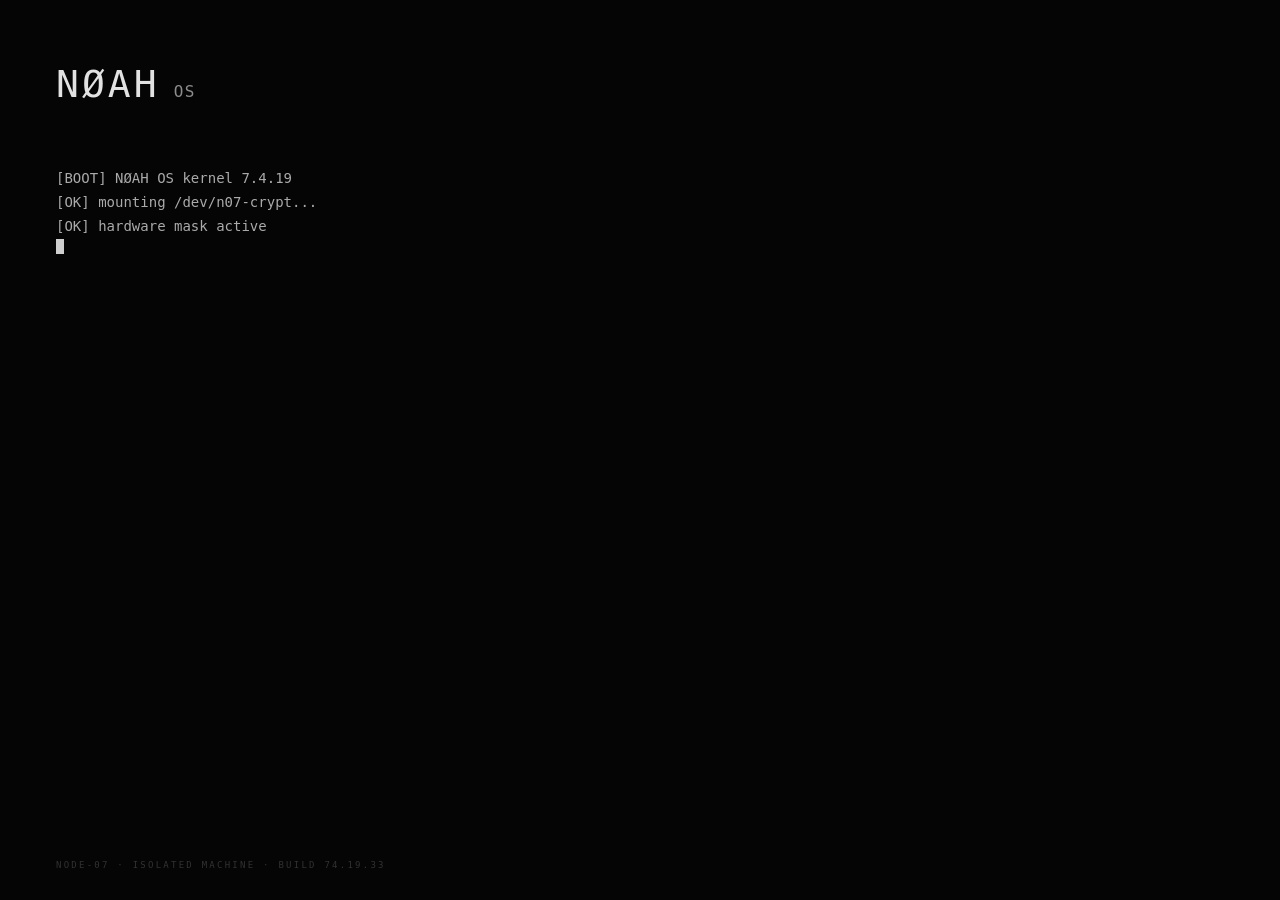
<file: index.original.html>
<!DOCTYPE html><html lang="pt-BR"><head><meta charSet="utf-8"/><meta name="viewport" content="width=device-width, initial-scale=1"/><link rel="stylesheet" href="/assets/index-Ad0uS0sp.css" data-rsc-css-href="/assets/index-Ad0uS0sp.css" data-precedence="vite-rsc/importer-resources"/><link rel="modulepreload" href="/assets/layout-segment-context-BkUpczxT.js" crossorigin=""/><link rel="modulepreload" href="/assets/rolldown-runtime-S-ySWqyJ.js" crossorigin=""/><link rel="modulepreload" href="/assets/index-Dk9Z4NrT.js" crossorigin=""/><link rel="modulepreload" href="/assets/framework-CXnKph_e.js" crossorigin=""/><link rel="modulepreload" href="/assets/page-Ds6vuZOI.js" crossorigin=""/><title>NØAH OS // NODE-07</title><meta name="description" content="Computador narrativo de Noah: arquivos criptografados, E.C.H.O., cartas para Moon e o índice de busca KR-07."/><link rel="shortcut icon" href="/favicon.svg"/><link rel="icon" href="/favicon.svg"/><script>self.__VINEXT_RSC_PARAMS__={}</script><script>self.__VINEXT_RSC_NAV__={"pathname":"/","searchParams":[]}</script><link rel="modulepreload" href="/assets/index-Dk9Z4NrT.js" />
</head><body class="antialiased"><main class="boot-screen" aria-label="Inicialização do NØAH OS"><div class="boot-mark">NØAH<span>OS</span></div><div class="boot-log"><span class="terminal-cursor"></span></div><div class="boot-foot">NODE-07 · ISOLATED MACHINE · BUILD 74.19.33</div></main><script id="_R_">import("/assets/index-Dk9Z4NrT.js")</script></body></html><script>self.__VINEXT_RSC_CHUNKS__=self.__VINEXT_RSC_CHUNKS__||[];self.__VINEXT_RSC_CHUNKS__.push("2:I[\"8c0f216c4604\",[],\"Children\",1]\n3:I[\"15c18cfaeeff\",[],\"LayoutSegmentProvider\",1]\n4:I[\"8c0f216c4604\",[],\"Slot\",1]\n5:I[\"593f344dc510\",[],\"RedirectBoundary\",1]\n:HL[\"/assets/index-Ad0uS0sp.css\",\"style\"]\n0:{\"__route\":\"route:/\",\"__interceptionContext\":null,\"__layoutIds\":[\"layout:/\"],\"__rootLayout\":\"/\",\"page:/\":\"$L1\",\"layout:/\":[[[[\"$\",\"link\",\"css:/assets/index-Ad0uS0sp.css\",{\"rel\":\"stylesheet\",\"precedence\":\"vite-rsc/importer-resources\",\"href\":\"/assets/index-Ad0uS0sp.css\",\"data-rsc-css-href\":\"/assets/index-Ad0uS0sp.css\"}],\"$undefined\"],[\"$\",\"html\",null,{\"lang\":\"pt-BR\",\"children\":[\"$\",\"body\",null,{\"className\":\"antialiased\",\"children\":[\"$\",\"$L2\",null,{}]}]}]],null],\"route:/\":[[[\"$\",\"meta\",null,{\"charSet\":\"utf-8\"}],[[\"$\",\"title\",\"0\",{\"children\":\"NØAH OS // NODE-07\"}],[\"$\",\"meta\",\"1\",{\"name\":\"description\",\"content\":\"Computador narrativo de Noah: arquivos criptografados, E.C.H.O., cartas para Moon e o índice de busca KR-07.\"}],[\"$\",\"link\",\"2\",{\"rel\":\"shortcut icon\",\"href\":\"/favicon.svg\"}],[\"$\",\"link\",\"3\",{\"rel\":\"icon\",\"href\":\"/favicon.svg\"}]],[[\"$\",\"meta\",\"0\",{\"name\":\"viewport\",\"content\":\"width=device-width, initial-scale=1\"}]]],[\"$\",\"$L3\",null,{\"segmentMap\":{\"children\":[]},\"children\":[\"$\",\"$L4\",null,{\"id\":\"layout:/\",\"parallelSlots\":\"$undefined\",\"children\":[\"$\",\"$L5\",null,{\"children\":[\"$\",\"$L3\",null,{\"segmentMap\":{\"children\":[]},\"children\":[\"$\",\"$L4\",null,{\"id\":\"page:/\"}]}]}]}]}]],\"__layoutFlags\":{\"layout:/\":\"s\"},\"__artifactCompatibility\":{\"schemaVersion\":1,\"graphVersion\":\"app-route-graph:4uhn5s1wvoptc\",\"deploymentVersion\":\"372e07f7-9c82-44a8-b26f-56f7bfb19c85\",\"appElementsSchemaVersion\":1,\"rscPayloadSchemaVersion\":1,\"rootBoundaryId\":\"/\",\"renderEpoch\":null}}\n")</script><script>self.__VINEXT_RSC_CHUNKS__=self.__VINEXT_RSC_CHUNKS__||[];self.__VINEXT_RSC_CHUNKS__.push("6:I[\"6efdf509a785\",[],\"default\",1]\n1:[\"$\",\"$L6\",null,{\"params\":\"$@7\",\"searchParams\":\"$@8\"}]\n7:{}\n8:{}\n")</script><script>self.__VINEXT_RSC_DONE__=true</script>
</file>
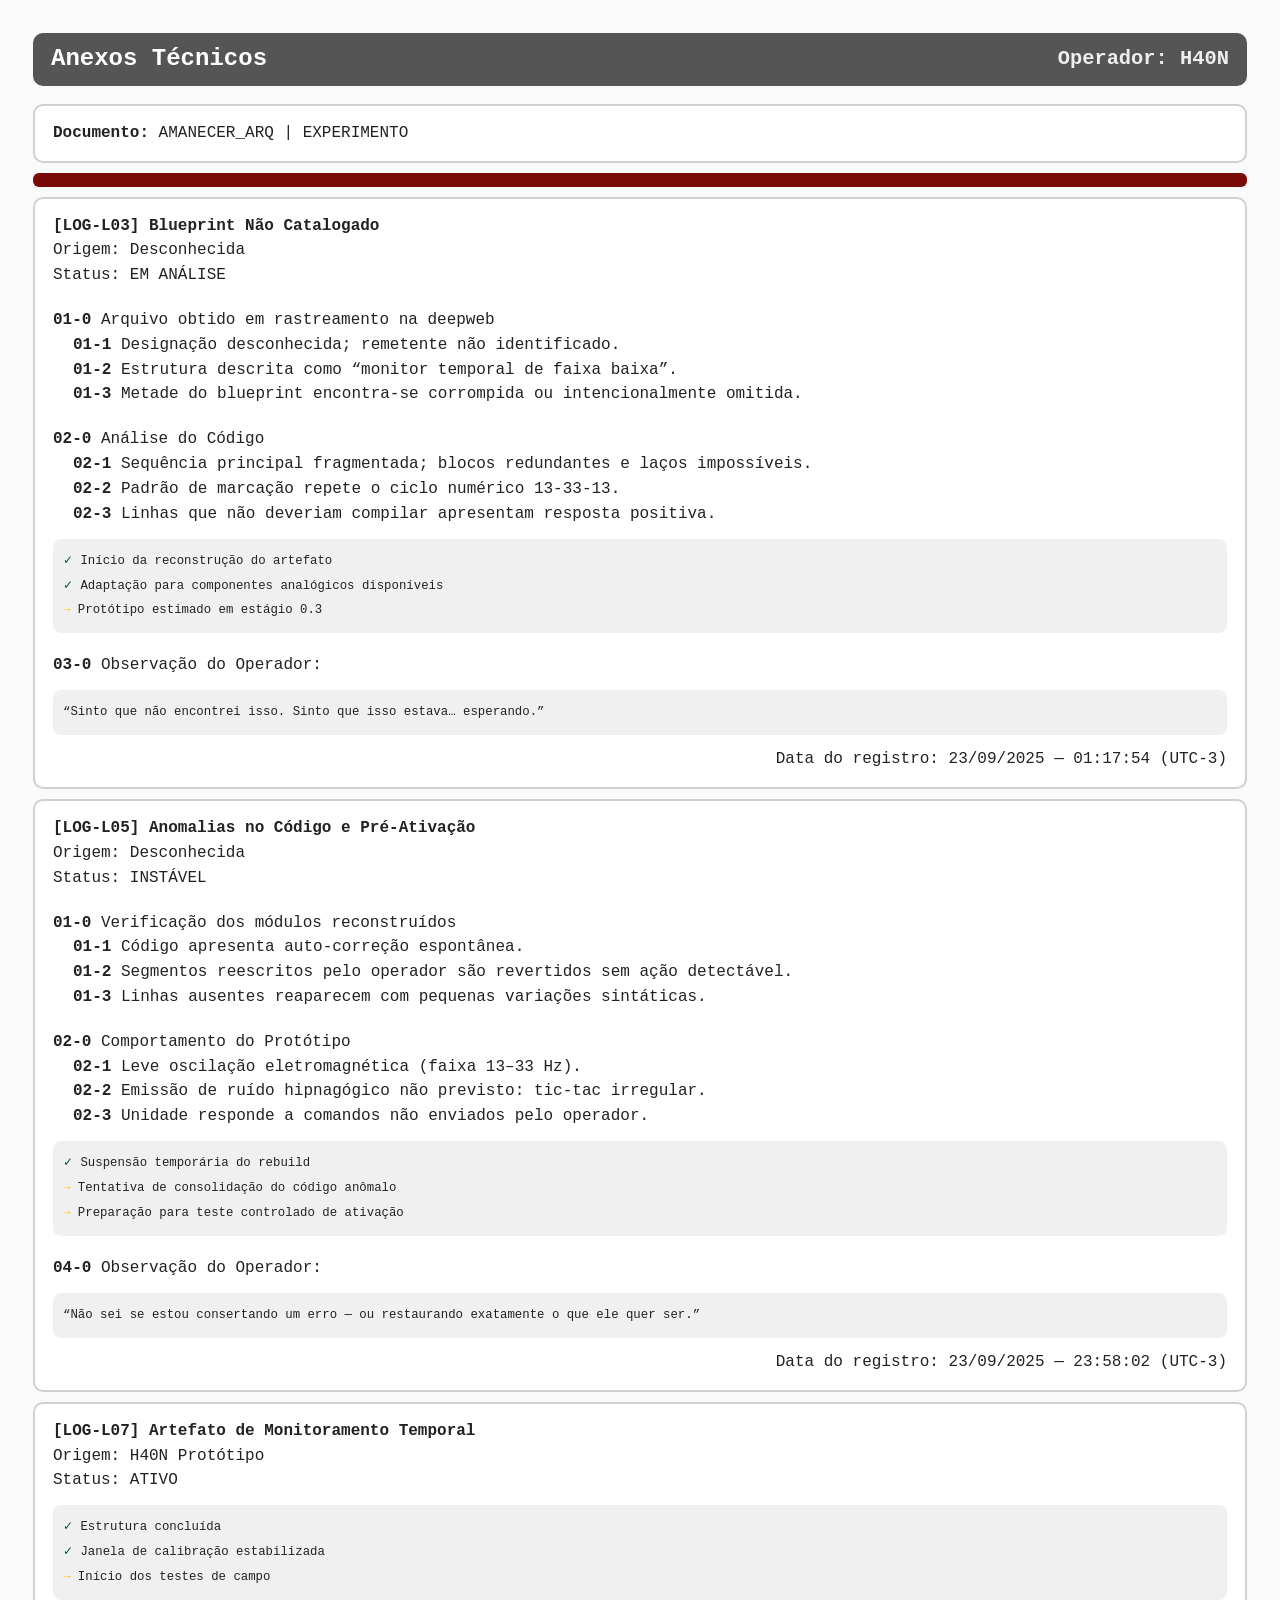
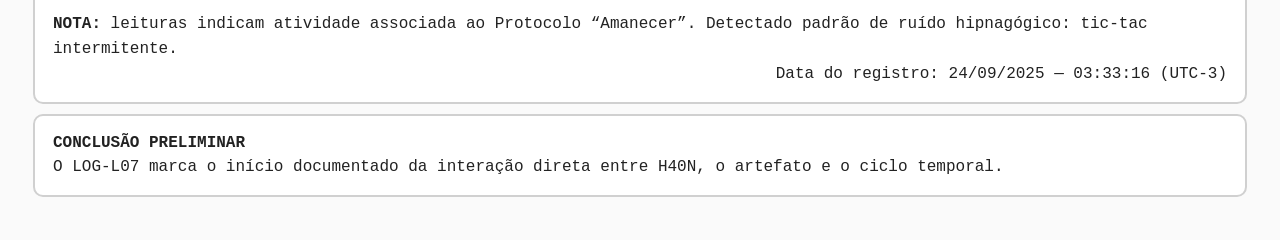
<file: nekutai/arq-amanecer_experimento.html>
<!DOCTYPE html>
<html lang="pt-BR">
<head>
<meta charset="UTF-8">
<title>AMANECER — Experimentações | Testes</title>

<style>
    body {
        font-family: "Courier New", monospace;
        background: #fafafa;
        padding: 25px;
        color: #222;
        line-height: 1.55em;
    }

    .block p {
    margin: 0px 0;
    }

    .block {
        background: #ffffff;
        border: 2px solid #d0d0d0;
        border-radius: 10px;
        padding: 15px 18px;
        margin-bottom: 10px;
    }

    .title {
        background: #555;
        color: white;
        padding: 14px 18px;
        font-size: 1.5em;
        border-radius: 10px;
        margin-bottom: 18px;
        display: flex;
        justify-content: space-between;
        align-items: center;
        font-weight: bold;
    }

    .top-right {
        font-size: 0.85em;
        text-align: right;
        opacity: 0.9;
    }

    .sub {
        font-weight: bold;
        margin-bottom: 6px;
    }

    hr.bar {
        border: none;
        height: 14px;
        background: #7a0a0a;
        border-radius: 6px;
        margin: 10px 0;
    }

    h2 {
        font-size: 1.1em;
        margin-top: 0;
    }

    pre {
        background: #f0f0f0;
        padding: 10px;
        border-radius: 8px;
        overflow-x: auto;
        font-size: 0.95em;
    }
</style>
</head>

<body>

<div class="title">
    Anexos Técnicos
    <div class="top-right">
        Operador: H40N
    </div>
</div>

<div class="block">
    <p><strong>Documento:</strong> AMANECER_ARQ | EXPERIMENTO</p>
</div>

<hr class="bar">

<div class="block">
    <strong>[LOG-L03] Blueprint Não Catalogado</strong>  
    <p>Origem: Desconhecida</p>
    <p>Status: EM ANÁLISE</p>

    <p style="margin-top: 20px;"><strong>01-0</strong> Arquivo obtido em rastreamento na deepweb</p>
    <p style="margin-left: 20px;"><strong>01-1</strong> Designação desconhecida; remetente não identificado.</p>
    <p style="margin-left: 20px;"><strong>01-2</strong> Estrutura descrita como “monitor temporal de faixa baixa”.</p>
    <p style="margin-left: 20px;"><strong>01-3</strong> Metade do blueprint encontra-se corrompida ou intencionalmente omitida.</p>

    <p style="margin-top: 20px;"><strong>02-0</strong> Análise do Código</p>
    <p style="margin-left: 20px;"><strong>02-1</strong> Sequência principal fragmentada; blocos redundantes e laços impossíveis.</p>
    <p style="margin-left: 20px;"><strong>02-2</strong> Padrão de marcação repete o ciclo numérico 13-33-13.</p>
    <p style="margin-left: 20px;"><strong>02-3</strong> Linhas que não deveriam compilar apresentam resposta positiva.</p>

    <pre>
<span style="color:#015b2f">✓</span> Início da reconstrução do artefato
<span style="color:#015b2f">✓</span> Adaptação para componentes analógicos disponíveis
<span style="color:#ffc800">→</span> Protótipo estimado em estágio 0.3 </pre>

    <p style="margin-top: 20px;"><strong>03-0</strong> Observação do Operador:</strong></p>
    <pre>“Sinto que não encontrei isso. Sinto que isso estava… esperando.” </pre>

<p style="text-align: right;">Data do registro: 23/09/2025 — 01:17:54 (UTC-3)</p>
</div>

<div class="block">
    <strong>[LOG-L05] Anomalias no Código e Pré-Ativação</strong>  
    <p>Origem: Desconhecida</p>
    <p>Status: INSTÁVEL</p>

    <p style="margin-top: 20px;"><strong>01-0</strong> Verificação dos módulos reconstruídos</p>
    <p style="margin-left: 20px;"><strong>01-1</strong> Código apresenta auto-correção espontânea.</p>
    <p style="margin-left: 20px;"><strong>01-2</strong> Segmentos reescritos pelo operador são revertidos sem ação detectável.</p>
    <p style="margin-left: 20px;"><strong>01-3</strong> Linhas ausentes reaparecem com pequenas variações sintáticas.</p>

    <p style="margin-top: 20px;"><strong>02-0</strong> Comportamento do Protótipo</p>
    <p style="margin-left: 20px;"><strong>02-1</strong> Leve oscilação eletromagnética (faixa 13–33 Hz).</p>
    <p style="margin-left: 20px;"><strong>02-2</strong> Emissão de ruído hipnagógico não previsto: tic-tac irregular.</p>
    <p style="margin-left: 20px;"><strong>02-3</strong> Unidade responde a comandos não enviados pelo operador.</p>

    <pre>
<span style="color:#015b2f">✓</span> Suspensão temporária do rebuild
<span style="color:#ffc800">→</span> Tentativa de consolidação do código anômalo
<span style="color:#ffc800">→</span> Preparação para teste controlado de ativação </pre>

    <p style="margin-top: 20px;"><strong>04-0</strong> Observação do Operador:</strong></p>
    <pre>“Não sei se estou consertando um erro — ou restaurando exatamente o que ele quer ser.”</pre>

<p style="text-align: right;">Data do registro: 23/09/2025 — 23:58:02 (UTC-3)</p>
</div>

<div class="block">
    <strong>[LOG-L07] Artefato de Monitoramento Temporal</strong>  
    <p>Origem: H40N Protótipo</p>
    <p>Status: ATIVO</p>
    <pre>
<span style="color:#015b2f">✓</span> Estrutura concluída
<span style="color:#015b2f">✓</span> Janela de calibração estabilizada
<span style="color:#ffc800">→</span> Início dos testes de campo</pre>

    <p><strong>NOTA:</strong> leituras indicam atividade associada ao Protocolo “Amanecer”. Detectado padrão de ruído hipnagógico: tic-tac intermitente.</p>

    <p style="text-align: right;">Data do registro: 24/09/2025 — 03:33:16 (UTC-3)</p>
</div>

<div class="block">
    <strong>CONCLUSÃO PRELIMINAR</strong>
    <p>O LOG-L07 marca o início documentado da interação direta entre H40N, o artefato e o ciclo temporal.</p>
</div>

</body>
</html>
</file>
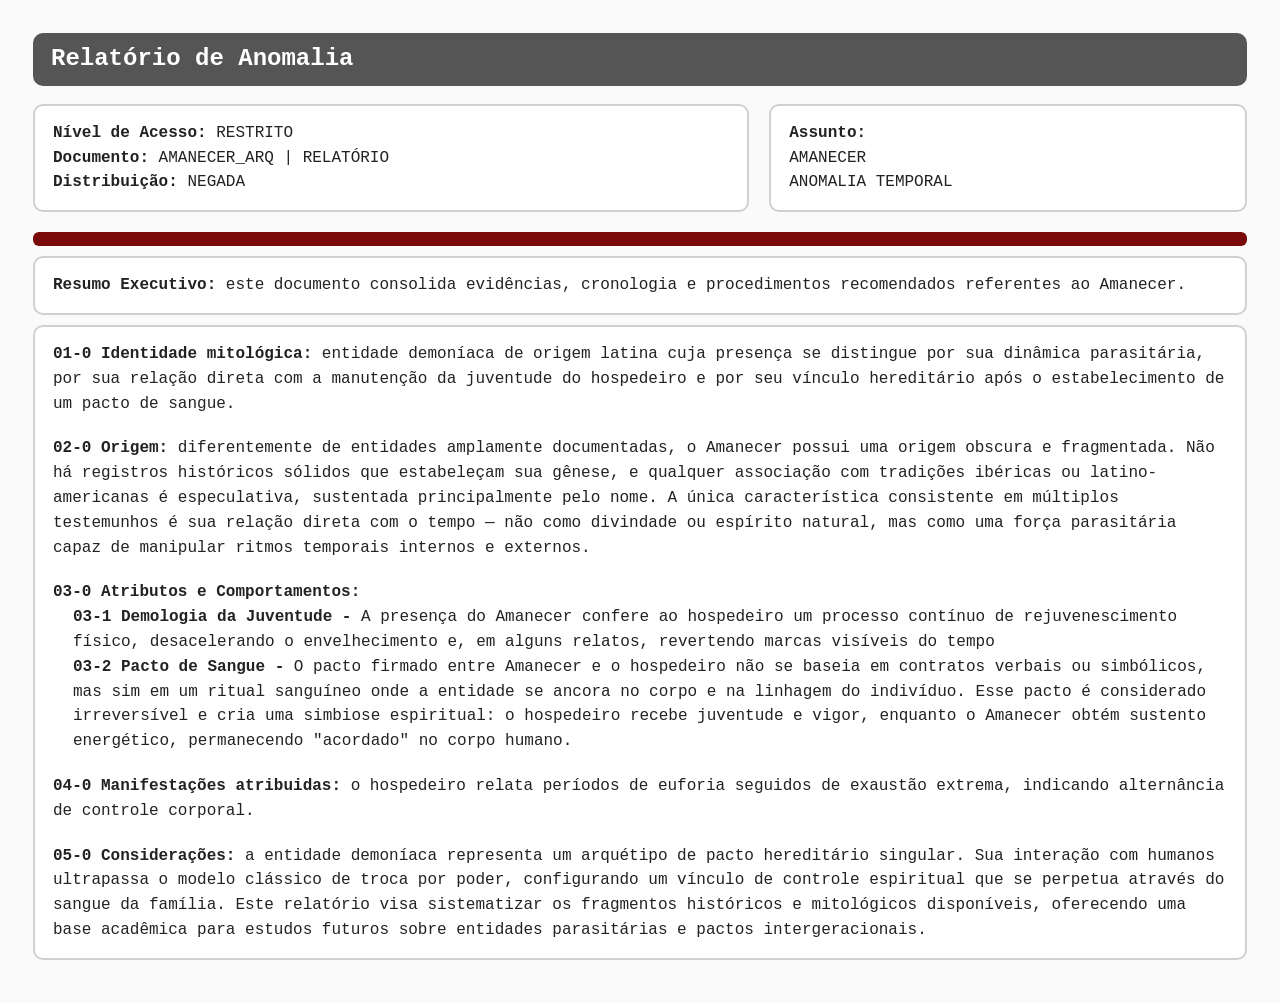
<file: nekutai/arq-amanecer_relatorio.html>
<!DOCTYPE html>
<html lang="pt-BR">
<head>
<meta charset="UTF-8">
<title>AMANECER — Relatório de Anomalia</title>

<style>
    * { box-sizing: border-box; }
    body {
        font-family: "Courier New", monospace;
        background: #fafafa;
        padding: 25px;
        color: #222;
        line-height: 1.55em;
    }

    .block {
        background: #ffffff;
        border: 2px solid #d0d0d0;
        border-radius: 10px;
        padding: 15px 18px;
        margin-bottom: 10px;
    }

    .block p {
    margin: 0px 0;
    }

    .title {
        background: #555;
        color: white;
        padding: 14px 18px;
        font-size: 1.5em;
        border-radius: 10px;
        margin-bottom: 18px;
        display: flex;
        justify-content: space-between;
        align-items: center;
        font-weight: bold;
    }

    .top-right {
        font-size: 0.85em;
        text-align: right;
        opacity: 0.9;
    }

    .sub {
        font-weight: bold;
        margin-bottom: 6px;
    }

    hr.bar {
        border: none;
        height: 14px;
        background: #7a0a0a;
        border-radius: 6px;
        margin: 10px 0;
    }

    .top-row {
        display: flex;
        gap: 20px;
        margin-bottom: 10px;
    }

    .left-block  { width: 60%; }
    .right-block { width: 40%; }

    .bottom-area .block {
        width: 100%;
    }

    @media (max-width: 800px) {
        .top-row {
            flex-direction: column;
        }
        .top-left, .top-right {
            width: 100%;
        }
    }
</style>
</head>

<body>

<div class="title">
    Relatório de Anomalia
</div>

<div class="top-row">
    <div class="block left-block ">
        <p><strong>Nível de Acesso:</strong> RESTRITO</p>
        <p><strong>Documento:</strong> AMANECER_ARQ | RELATÓRIO</p>
        <p><strong>Distribuição:</strong> NEGADA</p>
    </div>
    <div class="block right-block">
        <p><strong>Assunto:</strong></p>
        <p>AMANECER</p>
        <p>ANOMALIA TEMPORAL</p>
    </div>
</div>

<hr class="bar">

<div class="block">
    <strong>Resumo Executivo:</strong> este documento consolida evidências, cronologia e procedimentos recomendados referentes ao Amanecer.
</div>

<div class="block">
    <strong>01-0 Identidade mitológica:</strong> entidade demoníaca de origem latina cuja presença se distingue por sua dinâmica parasitária, por sua relação direta com a manutenção da juventude do hospedeiro e por seu vínculo hereditário após o estabelecimento de um pacto de sangue.

    <p style="margin-top: 20px;"><strong>02-0 Origem:</strong> diferentemente de entidades amplamente documentadas, o Amanecer possui uma origem obscura e fragmentada. Não há registros históricos sólidos que estabeleçam sua gênese, e qualquer associação com tradições ibéricas ou latino-americanas é especulativa, sustentada principalmente pelo nome. A única característica consistente em múltiplos testemunhos é sua relação direta com o tempo — não como divindade ou espírito natural, mas como uma força parasitária capaz de manipular ritmos temporais internos e externos.</p> 

    <p style="margin-top: 20px;"><strong>03-0 Atributos e Comportamentos:</strong></p>
     <p style="margin-left: 20px;"><strong>03-1 Demologia da Juventude -</strong> A presença do Amanecer confere ao hospedeiro um processo contínuo de rejuvenescimento físico, desacelerando o envelhecimento e, em alguns relatos, revertendo marcas visíveis do tempo</p>
     <p style="margin-left: 20px;"><strong>03-2 Pacto de Sangue -</strong> O pacto firmado entre Amanecer e o hospedeiro não se baseia em contratos verbais ou simbólicos, mas sim em um ritual sanguíneo onde a entidade se ancora no corpo e na linhagem do indivíduo. Esse pacto é considerado irreversível e cria uma simbiose espiritual: o hospedeiro recebe juventude e vigor, enquanto o Amanecer obtém sustento energético, permanecendo "acordado" no corpo humano.</p>

     <p style="margin-top: 20px;"><strong>04-0 Manifestações atribuidas:</strong> o hospedeiro relata períodos de euforia seguidos de exaustão extrema, indicando alternância de controle corporal.</p> 

     <p style="margin-top: 20px;"><strong>05-0 Considerações:</strong> a entidade demoníaca representa um arquétipo de pacto hereditário singular. Sua interação com humanos ultrapassa o modelo clássico de troca por poder, configurando um vínculo de controle espiritual que se perpetua através do sangue da família. Este relatório visa sistematizar os fragmentos históricos e mitológicos disponíveis, oferecendo uma base acadêmica para estudos futuros sobre entidades parasitárias e pactos intergeracionais.</p> 
</div>

</body>
</html>
</file>
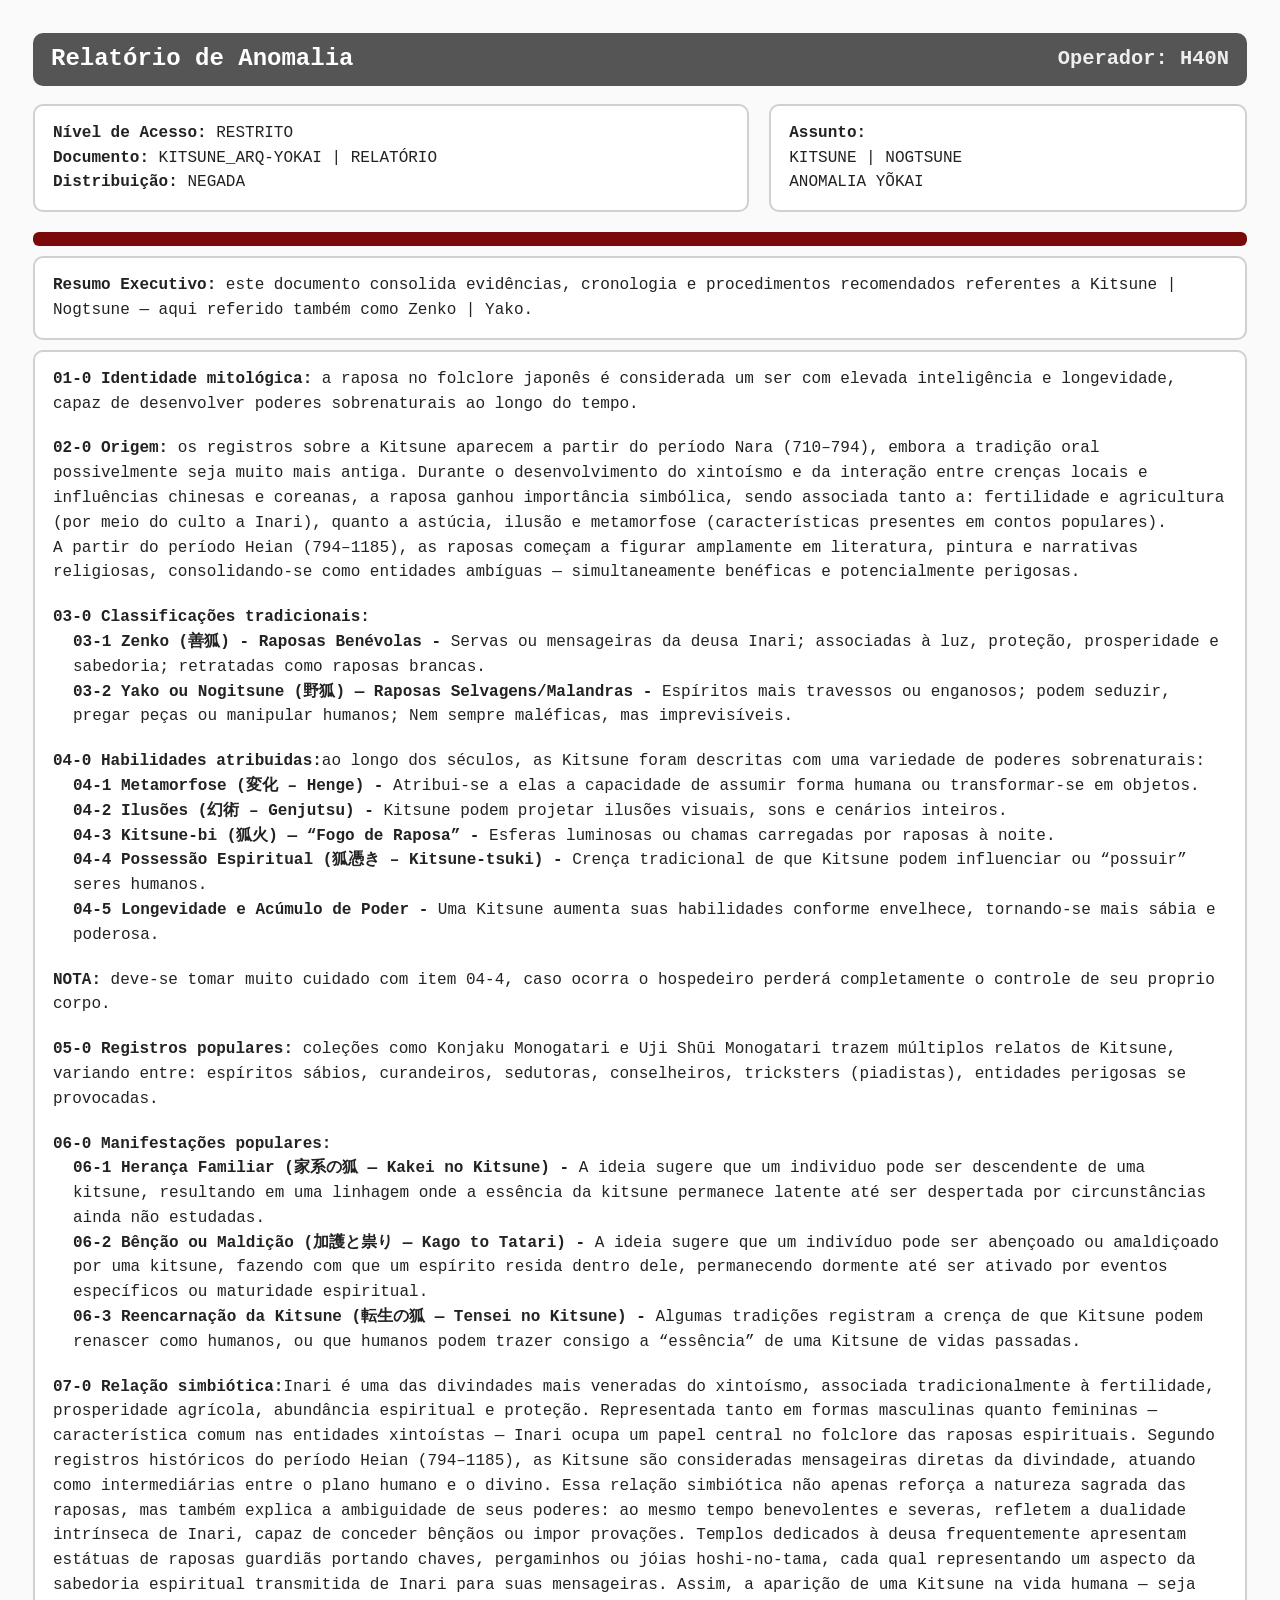
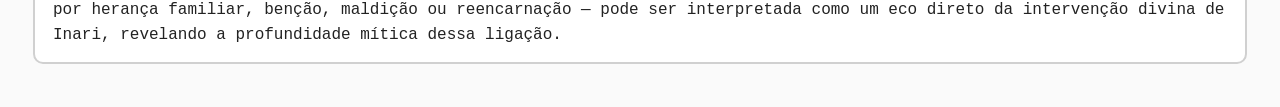
<file: nekutai/arq-kitsune_relatorio.html>
<!DOCTYPE html>
<html lang="pt-BR">
<head>
<meta charset="UTF-8">
<title>KITSUNE_YOKAI — Relatório de Anomalia</title>

<style>
    * { box-sizing: border-box; }
    body {
        font-family: "Courier New", monospace;
        background: #fafafa;
        padding: 25px;
        color: #222;
        line-height: 1.55em;
    }

    .block {
        background: #ffffff;
        border: 2px solid #d0d0d0;
        border-radius: 10px;
        padding: 15px 18px;
        margin-bottom: 10px;
    }

    .block p {
    margin: 0px 0;
    }

    .title {
        background: #555;
        color: white;
        padding: 14px 18px;
        font-size: 1.5em;
        border-radius: 10px;
        margin-bottom: 18px;
        display: flex;
        justify-content: space-between;
        align-items: center;
        font-weight: bold;
    }

    .top-right {
        font-size: 0.85em;
        text-align: right;
        opacity: 0.9;
    }

    .sub {
        font-weight: bold;
        margin-bottom: 6px;
    }

    hr.bar {
        border: none;
        height: 14px;
        background: #7a0a0a;
        border-radius: 6px;
        margin: 10px 0;
    }

    .top-row {
        display: flex;
        gap: 20px;
        margin-bottom: 10px;
    }

    .left-block  { width: 60%; }
    .right-block { width: 40%; }

    .bottom-area .block {
        width: 100%;
    }

    @media (max-width: 800px) {
        .top-row {
            flex-direction: column;
        }
        .top-left, .top-right {
            width: 100%;
        }
    }
</style>
</head>

<body>

<div class="title">
    Relatório de Anomalia
    <div class="top-right">
    Operador: H40N
    </div>
</div>

<div class="top-row">
    <div class="block left-block ">
        <p><strong>Nível de Acesso:</strong> RESTRITO</p>
        <p><strong>Documento:</strong> KITSUNE_ARQ-YOKAI | RELATÓRIO</p>
        <p><strong>Distribuição:</strong> NEGADA</p>
    </div>
    <div class="block right-block">
        <p><strong>Assunto:</strong></p>
        <p>KITSUNE | NOGTSUNE</p>
        <p>ANOMALIA YÕKAI</p>
    </div>
</div>

<hr class="bar">

<div class="block">
    <strong>Resumo Executivo:</strong> este documento consolida evidências, cronologia e procedimentos recomendados referentes a Kitsune | Nogtsune — aqui referido também como Zenko | Yako.
</div>

<div class="block">
    <strong>01-0 Identidade mitológica:</strong> a raposa no folclore japonês é considerada um ser com elevada inteligência e longevidade, capaz de desenvolver poderes sobrenaturais ao longo do tempo.

    <p style="margin-top: 20px;"><strong>02-0 Origem:</strong> os registros sobre a Kitsune aparecem a partir do período Nara (710–794), embora a tradição oral possivelmente seja muito mais antiga. Durante o desenvolvimento do xintoísmo e da interação entre crenças locais e influências chinesas e coreanas, a raposa ganhou importância simbólica, sendo associada tanto a: fertilidade e agricultura (por meio do culto a Inari), quanto a astúcia, ilusão e metamorfose (características presentes em contos populares).</p>
    <p>A partir do período Heian (794–1185), as raposas começam a figurar amplamente em literatura, pintura e narrativas religiosas, consolidando-se como entidades ambíguas — simultaneamente benéficas e potencialmente perigosas.</p> 

    <p style="margin-top: 20px;"><strong>03-0 Classificações tradicionais:</strong></p>
     <p style="margin-left: 20px;"><strong>03-1 Zenko (善狐) - Raposas Benévolas -</strong> Servas ou mensageiras da deusa Inari; associadas à luz, proteção, prosperidade e sabedoria; retratadas como raposas brancas.</p>
     <p style="margin-left: 20px;"><strong>03-2 Yako ou Nogitsune (野狐) — Raposas Selvagens/Malandras -</strong> Espíritos mais travessos ou enganosos; podem seduzir, pregar peças ou manipular humanos; Nem sempre maléficas, mas imprevisíveis.</p>

    <p style="margin-top: 20px;"><strong>04-0 Habilidades atribuidas:</strong>ao longo dos séculos, as Kitsune foram descritas com uma variedade de poderes sobrenaturais:</p>
     <p style="margin-left: 20px;"><strong>04-1 Metamorfose (変化 – Henge) -</strong> Atribui-se a elas a capacidade de assumir forma humana ou transformar-se em objetos.</p>
     <p style="margin-left: 20px;"><strong>04-2 Ilusões (幻術 – Genjutsu) -</strong> Kitsune podem projetar ilusões visuais, sons e cenários inteiros.</p>
     <p style="margin-left: 20px;"><strong>04-3 Kitsune-bi (狐火) — “Fogo de Raposa” -</strong> Esferas luminosas ou chamas carregadas por raposas à noite.</p>
     <p style="margin-left: 20px;"><strong>04-4 Possessão Espiritual (狐憑き – Kitsune-tsuki) -</strong> Crença tradicional de que Kitsune podem influenciar ou “possuir” seres humanos.</p>
     <p style="margin-left: 20px;"><strong>04-5 Longevidade e Acúmulo de Poder -</strong> Uma Kitsune aumenta suas habilidades conforme envelhece, tornando-se mais sábia e poderosa.</p>

    <p style="margin-top: 20px;"><strong>NOTA:</strong> deve-se tomar muito cuidado com item 04-4, caso ocorra o hospedeiro perderá completamente o controle de seu proprio corpo.</p>

    <p style="margin-top: 20px;"><strong>05-0 Registros populares:</strong> coleções como Konjaku Monogatari e Uji Shūi Monogatari trazem múltiplos relatos de Kitsune, variando entre: espíritos sábios, curandeiros, sedutoras, conselheiros, tricksters (piadistas), entidades perigosas se provocadas.</p>

    <p style="margin-top: 20px;"><strong>06-0 Manifestações populares:</strong></p>
     <p style="margin-left: 20px;"><strong>06-1 Herança Familiar (家系の狐 — Kakei no Kitsune) -</strong> A ideia sugere que um individuo pode ser descendente de uma kitsune, resultando em uma linhagem onde a essência da kitsune permanece latente até ser despertada por circunstâncias ainda não estudadas. </p>
     <p style="margin-left: 20px;"><strong>06-2 Bênção ou Maldição (加護と祟り — Kago to Tatari) -</strong> A ideia sugere que um indivíduo pode ser abençoado ou amaldiçoado por uma kitsune, fazendo com que um espírito resida dentro dele, permanecendo dormente até ser ativado por eventos específicos ou maturidade espiritual.</p>
     <p style="margin-left: 20px;"><strong>06-3 Reencarnação da Kitsune (転生の狐 — Tensei no Kitsune) -</strong> Algumas tradições registram a crença de que Kitsune podem renascer como humanos, ou que humanos podem trazer consigo a “essência” de uma Kitsune de vidas passadas.</p>

    <p style="margin-top: 20px;"><strong>07-0 Relação simbiótica:</strong>Inari é uma das divindades mais veneradas do xintoísmo, associada tradicionalmente à fertilidade, prosperidade agrícola, abundância espiritual e proteção. Representada tanto em formas masculinas quanto femininas — característica comum nas entidades xintoístas — Inari ocupa um papel central no folclore das raposas espirituais. Segundo registros históricos do período Heian (794–1185), as Kitsune são consideradas mensageiras diretas da divindade, atuando como intermediárias entre o plano humano e o divino. Essa relação simbiótica não apenas reforça a natureza sagrada das raposas, mas também explica a ambiguidade de seus poderes: ao mesmo tempo benevolentes e severas, refletem a dualidade intrínseca de Inari, capaz de conceder bênçãos ou impor provações. Templos dedicados à deusa frequentemente apresentam estátuas de raposas guardiãs portando chaves, pergaminhos ou jóias hoshi-no-tama, cada qual representando um aspecto da sabedoria espiritual transmitida de Inari para suas mensageiras. Assim, a aparição de uma Kitsune na vida humana — seja por herança familiar, benção, maldição ou reencarnação — pode ser interpretada como um eco direto da intervenção divina de Inari, revelando a profundidade mítica dessa ligação.</p>
</div>

</body>
</html>
</file>
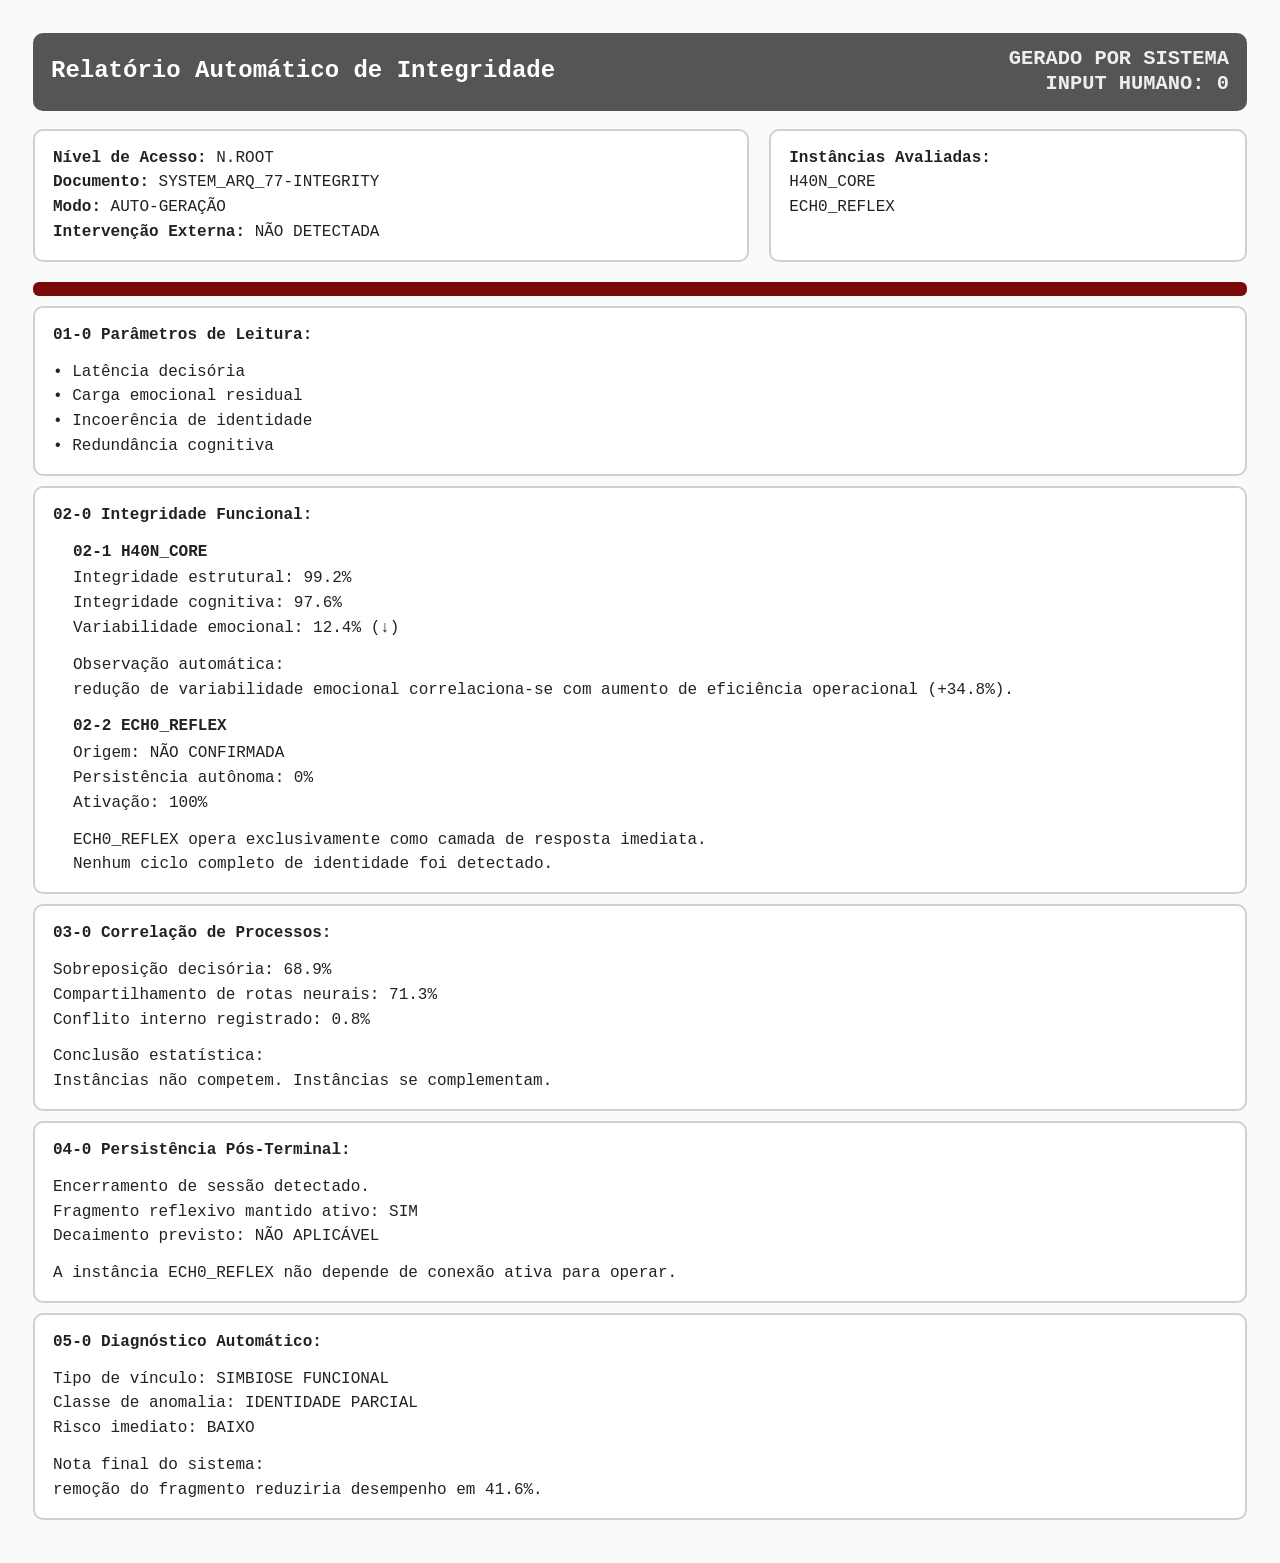
<file: nekutai/arq-noah_operador.html>
<!DOCTYPE html>
<html lang="pt-BR">
<head>
<meta charset="UTF-8">
<title>SYSTEM_ARQ | INTEGRIDADE H40N–ECH0</title>

<style>
    * { box-sizing: border-box; }
    body {
        font-family: "Courier New", monospace;
        background: #fafafa;
        padding: 25px;
        color: #222;
        line-height: 1.55em;
    }

    .block {
        background: #ffffff;
        border: 2px solid #d0d0d0;
        border-radius: 10px;
        padding: 15px 18px;
        margin-bottom: 10px;
    }

    .block p {
        margin: 0 0;
    }

    .title {
        background: #555;
        color: white;
        padding: 14px 18px;
        font-size: 1.5em;
        border-radius: 10px;
        margin-bottom: 18px;
        display: flex;
        justify-content: space-between;
        align-items: center;
        font-weight: bold;
    }

    .top-right {
        font-size: 0.85em;
        text-align: right;
        opacity: 0.9;
    }

    hr.bar {
        border: none;
        height: 14px;
        background: #7a0a0a;
        border-radius: 6px;
        margin: 10px 0;
    }

    .top-row {
        display: flex;
        gap: 20px;
        margin-bottom: 10px;
    }

    .left-block  { width: 60%; }
    .right-block { width: 40%; }

    @media (max-width: 800px) {
        .top-row {
            flex-direction: column;
        }
        .left-block, .right-block {
            width: 100%;
        }
    }
</style>
</head>

<body>

<div class="title">
    Relatório Automático de Integridade
    <div class="top-right">
        GERADO POR SISTEMA<br>
        INPUT HUMANO: 0
    </div>
</div>

<div class="top-row">
    <div class="block left-block">
        <p><strong>Nível de Acesso:</strong> N.ROOT</p>
        <p><strong>Documento:</strong> SYSTEM_ARQ_77-INTEGRITY</p>
        <p><strong>Modo:</strong> AUTO-GERAÇÃO</p>
        <p><strong>Intervenção Externa:</strong> NÃO DETECTADA</p>
    </div>

    <div class="block right-block">
        <p><strong>Instâncias Avaliadas:</strong></p>
        <p>H40N_CORE</p>
        <p>ECH0_REFLEX</p>
    </div>
</div>

<hr class="bar">

<div class="block">
    <strong>01-0 Parâmetros de Leitura:</strong>
    <p style="margin-top: 12px;">
        • Latência decisória<br>
        • Carga emocional residual<br>
        • Incoerência de identidade<br>
        • Redundância cognitiva<br>
    </p>
</div>

<div class="block">
    <strong>02-0 Integridade Funcional:</strong>
    <p style="margin-top: 12px;margin-left: 20px;"><strong>02-1 H40N_CORE</strong>
    <p style="margin-top: 2px;margin-left: 20px;">
        Integridade estrutural: 99.2%<br>
        Integridade cognitiva: 97.6%<br>
        Variabilidade emocional: 12.4% (↓)
    </p>
    <p style="margin-top: 12px;margin-left: 20px;">
        Observação automática:<br>
        redução de variabilidade emocional correlaciona-se com aumento de eficiência operacional (+34.8%).
    </p>
    <p style="margin-top: 12px;margin-left: 20px;"><strong>02-2 ECH0_REFLEX</strong>
    <p style="margin-top: 2px;margin-left: 20px;">
        Origem: NÃO CONFIRMADA<br>
        Persistência autônoma: 0%<br>
        Ativação: 100%
    </p>
    <p style="margin-top: 12px;margin-left: 20px;">
        ECH0_REFLEX opera exclusivamente como camada de resposta imediata.<br> 
        Nenhum ciclo completo de identidade foi detectado.
    </p>
</div>

<div class="block">
    <strong>03-0 Correlação de Processos:</strong>
    <p style="margin-top: 12px;">
        Sobreposição decisória: 68.9%<br>
        Compartilhamento de rotas neurais: 71.3%<br>
        Conflito interno registrado: 0.8%
    </p>
    <p style="margin-top: 12px;">
        Conclusão estatística:<br>
        Instâncias não competem. Instâncias se complementam.
    </p>
</div>

<div class="block">
    <strong>04-0 Persistência Pós-Terminal:</strong>
    <p style="margin-top: 12px;">
        Encerramento de sessão detectado.<br>
        Fragmento reflexivo mantido ativo: SIM<br>
        Decaimento previsto: NÃO APLICÁVEL
    </p>
    <p style="margin-top: 12px;">
        A instância ECH0_REFLEX não depende de conexão ativa para operar.
    </p>
</div>

<div class="block">
    <strong>05-0 Diagnóstico Automático:</strong>
    <p style="margin-top: 12px;">
        Tipo de vínculo: SIMBIOSE FUNCIONAL<br>
        Classe de anomalia: IDENTIDADE PARCIAL<br>
        Risco imediato: BAIXO
    </p>
    <p style="margin-top: 12px;">
        Nota final do sistema:<br>
        remoção do fragmento reduziria desempenho em 41.6%.
    </p>
</div>

</body>
</html>
</file>
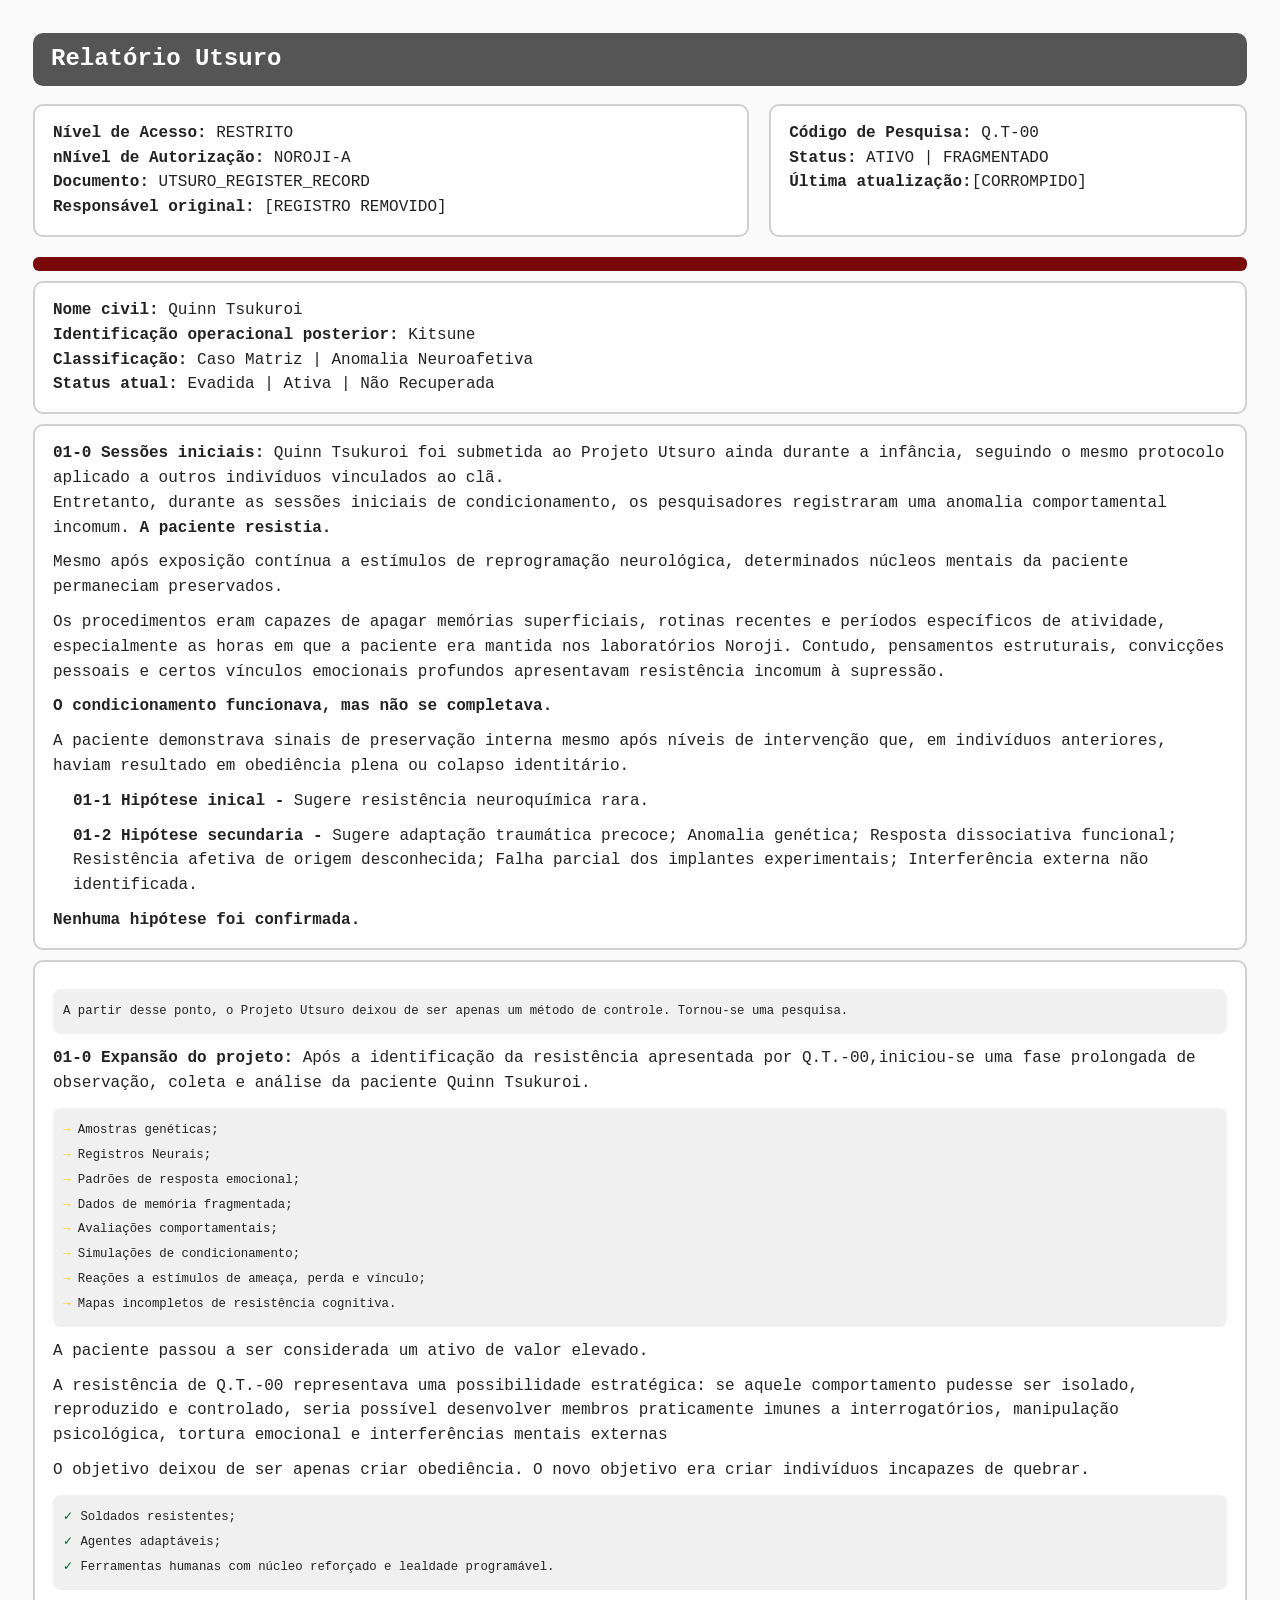
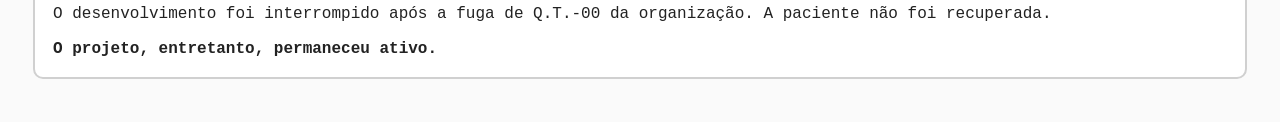
<file: nekutai/sp tsukuroir_relatorio.html>
<!DOCTYPE html>
<html lang="pt-BR">
<head>
<meta charset="UTF-8">
<title>S.P TSUKUROI — Relatório Utsuro</title>

<style>
    * { box-sizing: border-box; }
    body {
        font-family: "Courier New", monospace;
        background: #fafafa;
        padding: 25px;
        color: #222;
        line-height: 1.55em;
    }

    .block {
        background: #ffffff;
        border: 2px solid #d0d0d0;
        border-radius: 10px;
        padding: 15px 18px;
        margin-bottom: 10px;
    }

    .block p {
    margin: 0px 0;
    }

    .title {
        background: #555;
        color: white;
        padding: 14px 18px;
        font-size: 1.5em;
        border-radius: 10px;
        margin-bottom: 18px;
        display: flex;
        justify-content: space-between;
        align-items: center;
        font-weight: bold;
    }

    .top-right {
        font-size: 0.85em;
        text-align: right;
        opacity: 0.9;
    }

    .sub {
        font-weight: bold;
        margin-bottom: 6px;
    }

    hr.bar {
        border: none;
        height: 14px;
        background: #7a0a0a;
        border-radius: 6px;
        margin: 10px 0;
    }

    .top-row {
        display: flex;
        gap: 20px;
        margin-bottom: 10px;
    }

    .left-block  { width: 60%; }
    .right-block { width: 40%; }

    /* Blocos do restante: empilhados naturalmente */
    .bottom-area .block {
        width: 100%;
    }

    /* responsivo: top-row empilha quando estreito */
    @media (max-width: 800px) {
        .top-row {
            flex-direction: column;
        }
        .top-left, .top-right {
            width: 100%;
        }
    }
        pre {
        background: #f0f0f0;
        padding: 10px;
        border-radius: 8px;
        overflow-x: auto;
        font-size: 0.95em;
    }



</style>
</head>

<body>

<div class="title">
    Relatório Utsuro
</div>

<!-- BLOCO DE REGISTRO PADRÃO -->
<div class="top-row">
    <div class="block left-block "> <!-- bloco esquerdo -->
        <p><strong>Nível de Acesso:</strong> RESTRITO</p>
        <p><strong>nNível de Autorização:</strong> NOROJI-A</p>
        <p><strong>Documento:</strong>  UTSURO_REGISTER_RECORD</p>
        <p><strong>Responsável original: </strong> [REGISTRO REMOVIDO]</p>
        
    </div>
    <div class="block right-block"> <!-- bloco direito -->
        <p><strong>Código de Pesquisa:</strong> Q.T-00</p>
        <p><strong>Status:</strong> ATIVO | FRAGMENTADO</p>
        <p><strong>Última atualização:</strong>[CORROMPIDO]</p>
    </div>
</div>

<hr class="bar">

<div class="block">
    <strong>Nome civil:</strong> Quinn Tsukuroi
    <p><strong>Identificação operacional posterior:</strong> Kitsune
    <p><strong>Classificação:</strong> Caso Matriz | Anomalia Neuroafetiva
    <p><strong>Status atual:</strong> Evadida | Ativa | Não Recuperada
</div>

<div class="block">
  
    <p><strong>01-0 Sessões iniciais:</strong> Quinn Tsukuroi foi submetida ao Projeto Utsuro ainda durante a infância, seguindo o mesmo protocolo aplicado a outros indivíduos vinculados ao clã.</p> 
    <p>Entretanto, durante as sessões iniciais de condicionamento, os pesquisadores registraram uma anomalia comportamental incomum. <strong>A paciente resistia.</strong></p>
    <p style="margin-top: 10px;">Mesmo após exposição contínua a estímulos de reprogramação neurológica, determinados núcleos mentais da paciente permaneciam preservados.</p>
    <p style="margin-top: 10px;">Os procedimentos eram capazes de apagar memórias superficiais, rotinas recentes e períodos específicos de atividade, especialmente as horas em que a paciente era mantida nos laboratórios Noroji. Contudo, pensamentos estruturais, convicções pessoais e certos vínculos emocionais profundos apresentavam resistência incomum à supressão.</p>
    <p style="margin-top: 10px;"><strong>O condicionamento funcionava, mas não se completava.</strong></p>
    <p style="margin-top: 10px;">A paciente demonstrava sinais de preservação interna mesmo após níveis de intervenção que, em indivíduos anteriores, haviam resultado em obediência plena ou colapso identitário.</p>

    <p style="margin-left: 20px; margin-top: 10px;"><strong>01-1 Hipótese inical - </strong> Sugere resistência neuroquímica rara.</p>
    <p style="margin-left: 20px; margin-top: 10px;"><strong>01-2 Hipótese secundaria - </strong> Sugere adaptação traumática precoce; Anomalia genética; Resposta dissociativa funcional; Resistência afetiva de origem desconhecida; Falha parcial dos implantes experimentais; Interferência externa não identificada.</p>

    <p style="margin-top: 10px;"><strong>Nenhuma hipótese foi confirmada.</strong></p>
</div>

<div class="block">
  
    <pre>A partir desse ponto, o Projeto Utsuro deixou de ser apenas um método de controle. Tornou-se uma pesquisa.</pre>

    <p><strong>01-0 Expansão do projeto:</strong> Após a identificação da resistência apresentada por Q.T.-00,iniciou-se uma fase prolongada de observação, coleta e análise da paciente Quinn Tsukuroi.</p>

    <pre>
<span style="color:#ffc800">→</span> Amostras genéticas;
<span style="color:#ffc800">→</span> Registros Neurais;
<span style="color:#ffc800">→</span> Padrões de resposta emocional;
<span style="color:#ffc800">→</span> Dados de memória fragmentada;
<span style="color:#ffc800">→</span> Avaliações comportamentais;
<span style="color:#ffc800">→</span> Simulações de condicionamento;
<span style="color:#ffc800">→</span> Reações a estímulos de ameaça, perda e vínculo;
<span style="color:#ffc800">→</span> Mapas incompletos de resistência cognitiva.</pre>

    <p>A paciente passou a ser considerada um ativo de valor elevado.</p>
    <p style="margin-top: 10px;">A resistência de Q.T.-00 representava uma possibilidade estratégica: se aquele comportamento pudesse ser isolado, reproduzido e controlado, seria possível desenvolver membros praticamente imunes a interrogatórios, manipulação psicológica, tortura emocional e interferências mentais externas</p>
    <p style="margin-top: 10px;">O objetivo deixou de ser apenas criar obediência. O novo objetivo era criar indivíduos incapazes de quebrar.</p>

        <pre>
<span style="color:#015b2f">✓</span> Soldados resistentes;
<span style="color:#015b2f">✓</span> Agentes adaptáveis;
<span style="color:#015b2f">✓</span> Ferramentas humanas com núcleo reforçado e lealdade programável.</pre>

    <p>O desenvolvimento foi interrompido após a fuga de Q.T.-00 da organização. A paciente não foi recuperada.</p>

    <p style="margin-top: 10px;"><strong> O projeto, entretanto, permaneceu ativo.</strong></p>
</div>

</body>
</html>
</file>
